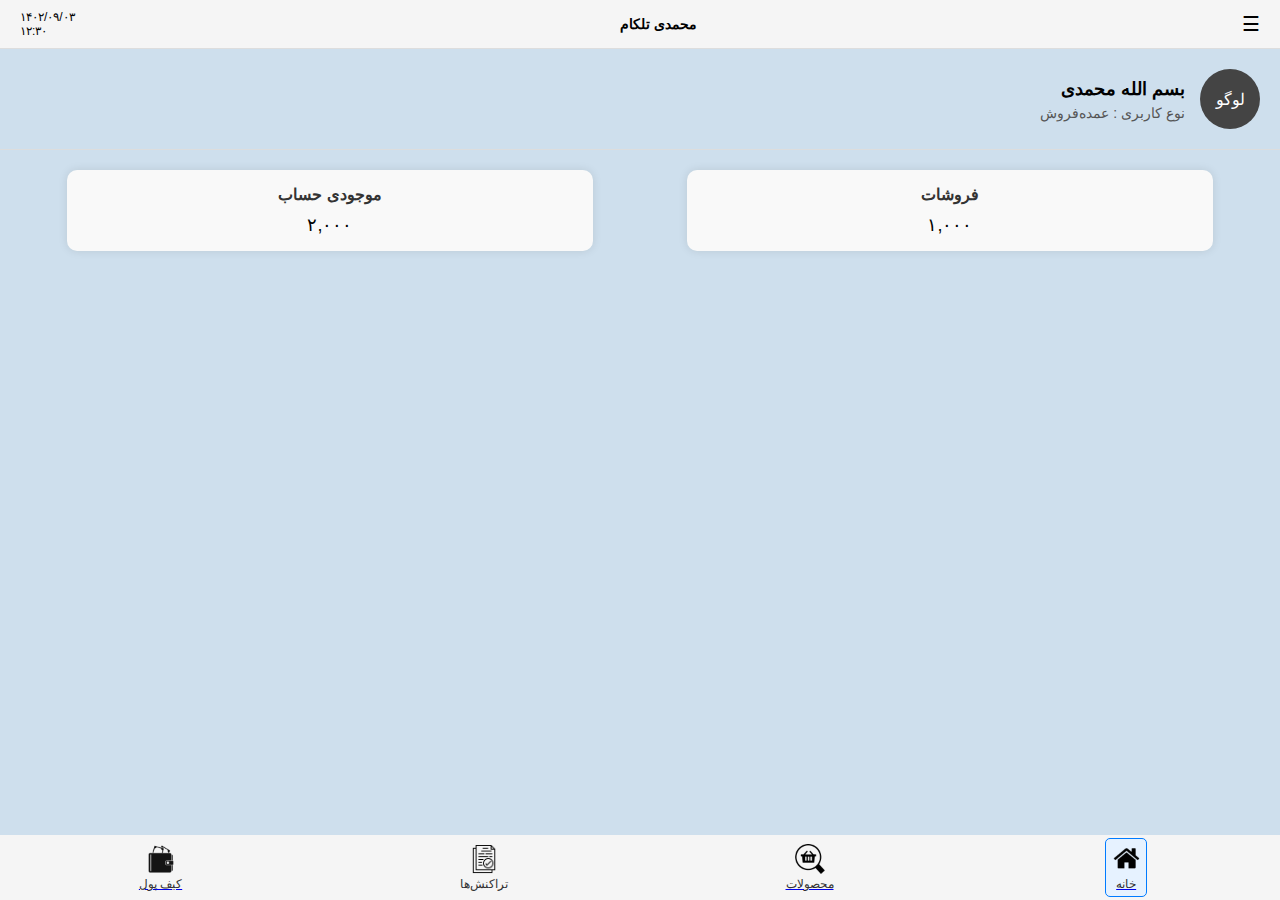
<file: mohammadi/index.html>
<!DOCTYPE html>
<html lang="fa">
<head>
    <meta charset="UTF-8">
    <meta name="viewport" content="width=device-width, initial-scale=1.0">
    <title>صفحه اصلی - محمدی تلکام</title>
    <link rel="stylesheet" href="styles/styles.css">
</head>
<body>
    <!-- هدر -->
    <header class="header">
        <div class="menu-icon" id="open-menu">☰</div>
        <div class="title">محمدی تلکام</div>
        <div class="date-time">۱۴۰۲/۰۹/۰۳<br>۱۲:۳۰</div>
    </header>

    <!-- مشخصات مشتری -->
    <section class="user-info">
        <div class="logo-circle">لوگو</div>
        <div class="user-details">
            <h2>بسم الله محمدی</h2>
            <p>نوع کاربری : عمده‌فروش</p>
        </div>
    </section>

    <!-- اطلاعات مالی -->
    <section class="financial-info">
        <div class="info-box">
            <h3>فروشات</h3>
            <p>۱,۰۰۰</p>
        </div>
        <div class="info-box">
            <h3>موجودی حساب</h3>
            <p>۲,۰۰۰</p>
        </div>
    </section>

   <nav class="bottom-menu">
    <div class="menu-item" id="home">
        <a href="index.html"><img src="assets/home-icon.png" alt="خانه"><p>خانه</p></a>
    </div>
    <div class="menu-item" id="products">
        <a href="products.html"><img src="assets/products-icon.png" alt="محصولات"><p>محصولات</p></a>
    </div>
    <div class="menu-item" id="transactions">
        <img src="assets/transactions-icon.png" alt="تراکنش‌ها">
        <p>تراکنش‌ها</p>
    </div>
    <div class="menu-item" id="wallet">
        <a href="wallet.html"><img src="assets/wallet-icon.png" alt="کیف پول"><p>کیف پول</p></a>
        



    <!-- منوی کشویی -->
    <nav id="sidebar" class="sidebar">
        <div class="sidebar-header">
            <span>منوی اصلی</span>
            <span id="close-menu" class="close-btn">×</span>
        </div>
        <ul class="sidebar-menu">
            <li>
                <img src="assets/profile-icon.png" alt="پروفایل">
                <a href="#">پروفایل</a>
            </li>
            <li>
                <img src="assets/settings-icon.png" alt="تنظیمات">
                <a href="#">تنظیمات</a>
            </li>
            <li>
                <img src="assets/notifications-icon.png" alt="اطلاع‌رسانی‌ها">
                <a href="#">اطلاع‌رسانی‌ها</a>
            </li>
            <li>
                <img src="assets/logout-icon.png" alt="خروج">
                <a href="#">خروج</a>
            </li>
        </ul>
    </nav>

    <script src="scripts/scripts.js"></script>
</body>
</html>
</file>
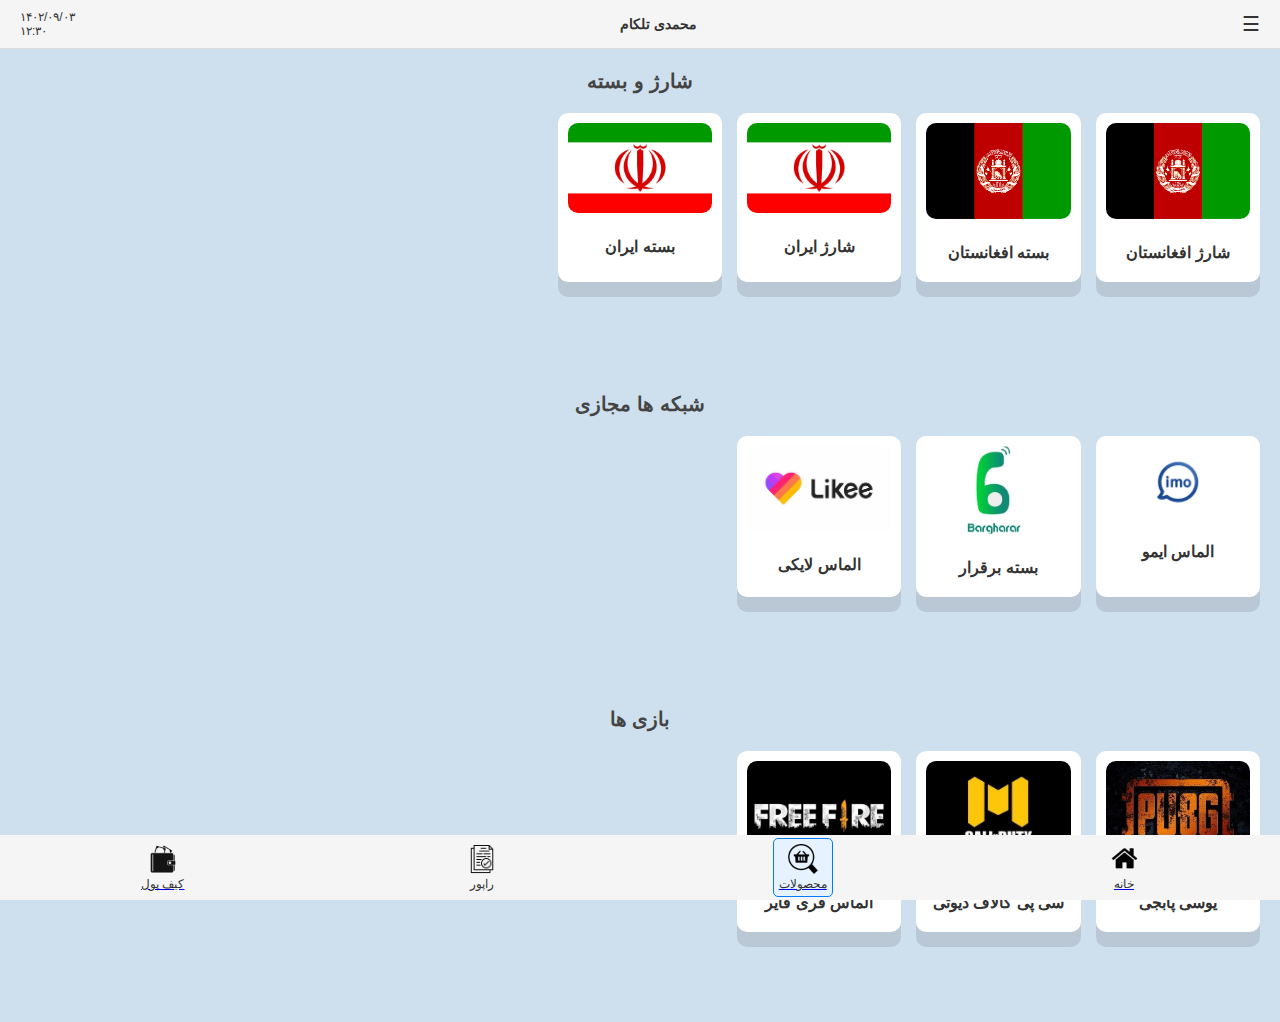
<file: mohammadi/products.html>
<!DOCTYPE html>
<html lang="fa">
<head>
    <meta charset="UTF-8">
    <meta name="viewport" content="width=device-width, initial-scale=1.0">
    <title>صفحه محصولات - محمدی تلکام</title>
    <link rel="stylesheet" href="styles/products.css">
</head>
<body>
    <!-- هدر -->
    <header class="header">
        <div class="menu-icon" id="open-menu">☰</div>
        <div class="title">محمدی تلکام</div>
        <div class="date-time">۱۴۰۲/۰۹/۰۳<br>۱۲:۳۰</div>
    </header>

    <!-- بخش محصولات -->
    <section class="products-section">
        <div class="section-title">
            <h2>شارژ و بسته</h2>
        </div>

        <div class="products-grid">
            <!-- محصول ۱ -->
            <a href="html/sharzhafg.html" class="product-card">
                <img src="assets/afg.jpg" alt="محصول 1">
                <h3>شارژ افغانستان</h3>
            </a>

            <!-- محصول ۲ -->
            <a href="html/bastaafg.html" class="product-card">
                <img src="assets/afg.jpg" alt="محصول 2">
                <h3>بسته افغانستان</h3>
            </a>

            <!-- محصول ۳ -->
            <a href="html/sharzhir.html" class="product-card">
                <img src="assets/iran.jpg" alt="محصول 3">
                <h3>شارژ ایران</h3>
            </a>

            <!-- محصول ۴ -->
            <a href="html/bastair.html" class="product-card">
                <img src="assets/iran.jpg" alt="محصول 4">
                <h3>بسته ایران</h3>
            </a>
        </div>
    </section>
<!-- بخش محصولات -->
    <section class="products-section">
        <div class="section-title">
            <h2>شبکه ها مجازی</h2>
        </div>

        <div class="products-grid">
            <!-- محصول ۱ -->
            <a href="html/imo.html" class="product-card">
                <img src="assets/imo.jpg" alt="محصول 1">
                <h3>الماس ایمو</h3>
            </a>

            <!-- محصول ۲ -->
            <a href="html/bargharar.html" class="product-card">
                <img src="assets/bargharar.jpg" alt="محصول 2">
                <h3>بسته برقرار</h3>
            </a>

            <!-- محصول ۳ -->
            <a href="html/likee.html" class="product-card">
                <img src="assets/likee.jpg" alt="محصول 3">
                <h3>الماس لایکی</h3>
            </a>

            </a>
        </div>
    </section>
<!-- بخش محصولات -->
    <section class="products-section">
        <div class="section-title">
            <h2>بازی ها</h2>
        </div>

        <div class="products-grid">
            <!-- محصول ۱ -->
            <a href="html/pubg.html" class="product-card">
                <img src="assets/ucpubg.jpg" alt="محصول 1">
                <h3>یوسی پابجی</h3>
            </a>

            <!-- محصول ۲ -->
            <a href="html/callofduty.html" class="product-card">
                <img src="assets/callofduty.jpg" alt="محصول 2">
                <h3>سی پی کالاف دیوتی</h3>
            </a>

            <!-- محصول ۳ -->
            <a href="html/freefile.html" class="product-card">
                <img src="assets/freefire.jpg" alt="محصول 3">
                <h3>الماس فری فایر</h3>
            </a>

            </a>
        </div>
    </section>

   <nav class="bottom-menu">
    <div class="menu-item" id="home">
        <a href="index.html"><img src="assets/home-icon.png" alt="خانه"><p>خانه</p></a>
    </div>
    <div class="menu-item" id="products">
        <a href="products.html"><img src="assets/products-icon.png" alt="محصولات"><p>محصولات</p></a>
    </div>
    <div class="menu-item" id="transactions">
        <img src="assets/transactions-icon.png" alt="راپور">
        <p>راپور</p>
    </div>
    <div class="menu-item" id="wallet">
        <a href="wallet.html"><img src="assets/wallet-icon.png" alt="کیف پول"><p>کیف پول</p></a>





    <!-- منوی کشویی -->
    <nav id="sidebar" class="sidebar">
        <div class="sidebar-header">
            <span>منوی اصلی</span>
            <span id="close-menu" class="close-btn">×</span>
        </div>
        <ul class="sidebar-menu">
            <li>
                <img src="assets/profile-icon.png" alt="پروفایل">
                <a href="#">پروفایل</a>
            </li>
            <li>
                <img src="assets/settings-icon.png" alt="تنظیمات">
                <a href="#">تنظیمات</a>
            </li>
            <li>
                <img src="assets/notifications-icon.png" alt="اطلاع‌رسانی‌ها">
                <a href="#">اطلاع‌رسانی‌ها</a>
            </li>
            <li>
                <img src="assets/logout-icon.png" alt="خروج">
                <a href="#">خروج</a>
            </li>
        </ul>
    </nav>

    <script src="scripts/products.js"></script>
</body>
</html>
</file>
<file: mohammadi/styles/styles.css>
/* تنظیمات کلی */
body {
    font-family: Arial, sans-serif;
    margin: 0;
    padding: 0;
    direction: rtl;
    background-color: #cedfed;
    color: #000;
}

/* هدر */
.header {
    display: flex;
    justify-content: space-between;
    align-items: center;
    background-color: #f5f5f5;
    padding: 10px 20px;
    font-size: 14px;
    border-bottom: 1px solid #ddd;
}

.menu-icon {
    font-size: 20px;
    cursor: pointer;
}

.title {
    font-weight: bold;
}

.date-time {
    text-align: left;
    font-size: 12px;
}

/* مشخصات مشتری */
.user-info {
    display: flex;
    align-items: center;
    padding: 20px;
    border-bottom: 1px solid #ddd;
}

.logo-circle {
    width: 60px;
    height: 60px;
    background-color: #444;
    color: #fff;
    border-radius: 50%;
    display: flex;
    align-items: center;
    justify-content: center;
    margin-left: 15px;
}

.user-details h2 {
    margin: 0;
    font-size: 18px;
}

.user-details p {
    margin: 5px 0 0;
    font-size: 14px;
    color: #555;
}

/* اطلاعات مالی */
.financial-info {
    display: flex;
    justify-content: space-around;
    padding: 20px;
}

.info-box {
    background-color: #f9f9f9;
    padding: 15px;
    border-radius: 10px;
    width: 40%;
    text-align: center;
    box-shadow: 0 0 10px rgba(0, 0, 0, 0.1);
}

.info-box h3 {
    margin: 0;
    font-size: 16px;
    color: #333;
}

.info-box p {
    margin: 10px 0 0;
    font-size: 18px;
}

.bottom-menu {
    display: flex;
    justify-content: space-around;
    align-items: center;
    background-color: #f5f5f5;
    padding: 3px 0;
    border-top: 0px solid #ddd;
    position: fixed;
    bottom: 0;
    width: 100%;
}

.menu-item {
    text-align: center;
    font-size: 12px;
    border: 0.1px solid transparent;
    border-radius: 5px;
    padding: 5px;
    transition: border-color 0.3s, background-color 0.3s;
}

.menu-item img {
    width: 30px;
    height: 30px;
}

.menu-item p {
    margin: 0px 0 0;
    color: #333;
}

.menu-item.active {
    border-color: #007bff;
    background-color: #e6f2ff;
    color: #007bff;
}

/* منوی کشویی */
.sidebar {
    height: 100%;
    width: 0;
    position: fixed;
    z-index: 1;
    top: 0;
    right: 0;
    background-color: #f5f5f5;
    overflow-x: hidden;
    transition: 0.3s;
    padding-top: 60px;
    box-shadow: -2px 0 5px rgba(0, 0, 0, 0.2);
}

.sidebar-header {
    padding: 10px;
    background-color: #ddd;
    color: #333;
    text-align: center;
    font-weight: bold;
}

.sidebar-menu {
    list-style-type: none;
    padding: 0;
}

.sidebar-menu li {
    display: flex;
    align-items: center;
    padding: 10px 20px;
    border-bottom: 1px solid #ccc;
    transition: background-color 0.3s ease;
}

.sidebar-menu li img {
    width: 30px;
    height: 30px;
    margin-left: 15px;
}

.sidebar-menu li a {
    text-decoration: none;
    color: #333;
    font-size: 16px;
    font-weight: bold;
}

.sidebar-menu li:hover {
    background-color: #eaeaea;
}

.close-btn {
    font-size: 30px;
    cursor: pointer;
    position: absolute;
    top: 10px;
    left: 10px;
    color: #333;
}
</file>
<file: mohammadi/styles/products.css>
/* تنظیمات کلی */
body {
    font-family: Arial, sans-serif;
    margin: 0;
    padding: 0;
    direction: rtl;
    background-color: #cedfed;
    color: #333;
    min-height: 100vh; /* اضافه شده برای جلوگیری از پنهان شدن محتوای صفحه */
}

/* هدر */
.header {
    display: flex;
    justify-content: space-between;
    align-items: center;
    background-color: #f5f5f5;
    padding: 10px 20px;
    font-size: 14px;
    border-bottom: 1px solid #ddd;
}

.menu-icon {
    font-size: 20px;
    cursor: pointer;
}

.title {
    font-weight: bold;
}

.date-time {
    text-align: left;
    font-size: 12px;
}

/* بخش محصولات */
.products-section {
    padding: 20px;
}

.section-title h2 {
    margin: 0;
    font-size: 20px;
    font-weight: bold;
    text-align: center;
    color: #444;
    margin-bottom: 20px;
}

/* شبکه محصولات */
.products-grid {
    display: grid;
    grid-template-columns: repeat(auto-fill, minmax(150px, 1fr));
    gap: 15px;
}

/* کارت‌های محصول */
.product-card {
    background-color: #fff;
    border-radius: 10px;
    box-shadow: 0 15px 0px rgba(0, 0, 0, 0.1);
    text-align: center;
    padding: 10px;
    text-decoration: none;
    color: #333;
    transition: transform 0.3s, box-shadow 0.3s;
    min-height: 20px; /* اضافه شده تا ارتفاع کارت‌ها ثابت بماند */
}

.product-card img {
    width: 100%;
    height: auto;
    border-radius: 10px;
    margin-bottom: 10px;
}

.product-card h3 {
    font-size: 16px;
    margin: 10px 0;
}

.product-card p {
    font-size: 14px;
    color: #666;
}

.product-card:hover {
    transform: translateY(-5px);
    box-shadow: 0 4px 10px rgba(0, 0, 0, 0.2);
}
/* افزودن فاصله در انتهای گرید محصولات */
.products-grid::after {
    content: '';
    display: block;
    height: 30px; /* ارتفاع فضای خالی */
}

/* اگر بخواهید کل بخش محصولات فضای بیشتری داشته باشد */
.products-section {
    margin-bottom: 70px; /* فاصله اضافه در پایین بخش محصولات */
}

.bottom-menu {
    display: flex;
    justify-content: space-around;
    align-items: center;
    background-color: #f5f5f5;
    padding: 3px 0;
    border-top: 0px solid #ddd;
    position: fixed;
    bottom: 0;
    width: 100%;
}

.menu-item {
    text-align: center;
    font-size: 12px;
    border: 0.1px solid transparent;
    border-radius: 5px;
    padding: 5px;
    transition: border-color 0.3s, background-color 0.3s;
}

.menu-item img {
    width: 30px;
    height: 30px;
}

.menu-item p {
    margin: 0px 0 0;
    color: #333;
}

.menu-item.active {
    border-color: #007bff;
    background-color: #e6f2ff;
    color: #007bff;
}

/* منوی کشویی */
.sidebar {
    height: 100%;
    width: 0;
    position: fixed;
    z-index: 1;
    top: 0;
    right: 0;
    background-color: #f5f5f5;
    overflow-x: hidden;
    transition: 0.3s;
    padding-top: 60px;
    box-shadow: -2px 0 5px rgba(0, 0, 0, 0.2);
}

.sidebar-header {
    padding: 10px;
    background-color: #ddd;
    color: #333;
    text-align: center;
    font-weight: bold;
}

.sidebar-menu {
    list-style-type: none;
    padding: 0;
}

.sidebar-menu li {
    display: flex;
    align-items: center;
    padding: 10px 20px;
    border-bottom: 1px solid #ccc;
    transition: background-color 0.3s ease;
}

.sidebar-menu li img {
    width: 30px;
    height: 30px;
    margin-left: 15px;
}

.sidebar-menu li a {
    text-decoration: none;
    color: #333;
    font-size: 16px;
    font-weight: bold;
}

.sidebar-menu li:hover {
    background-color: #eaeaea;
}

.close-btn {
    font-size: 30px;
    cursor: pointer;
    position: absolute;
    top: 10px;
    left: 10px;
    color: #333;
}
</file>
